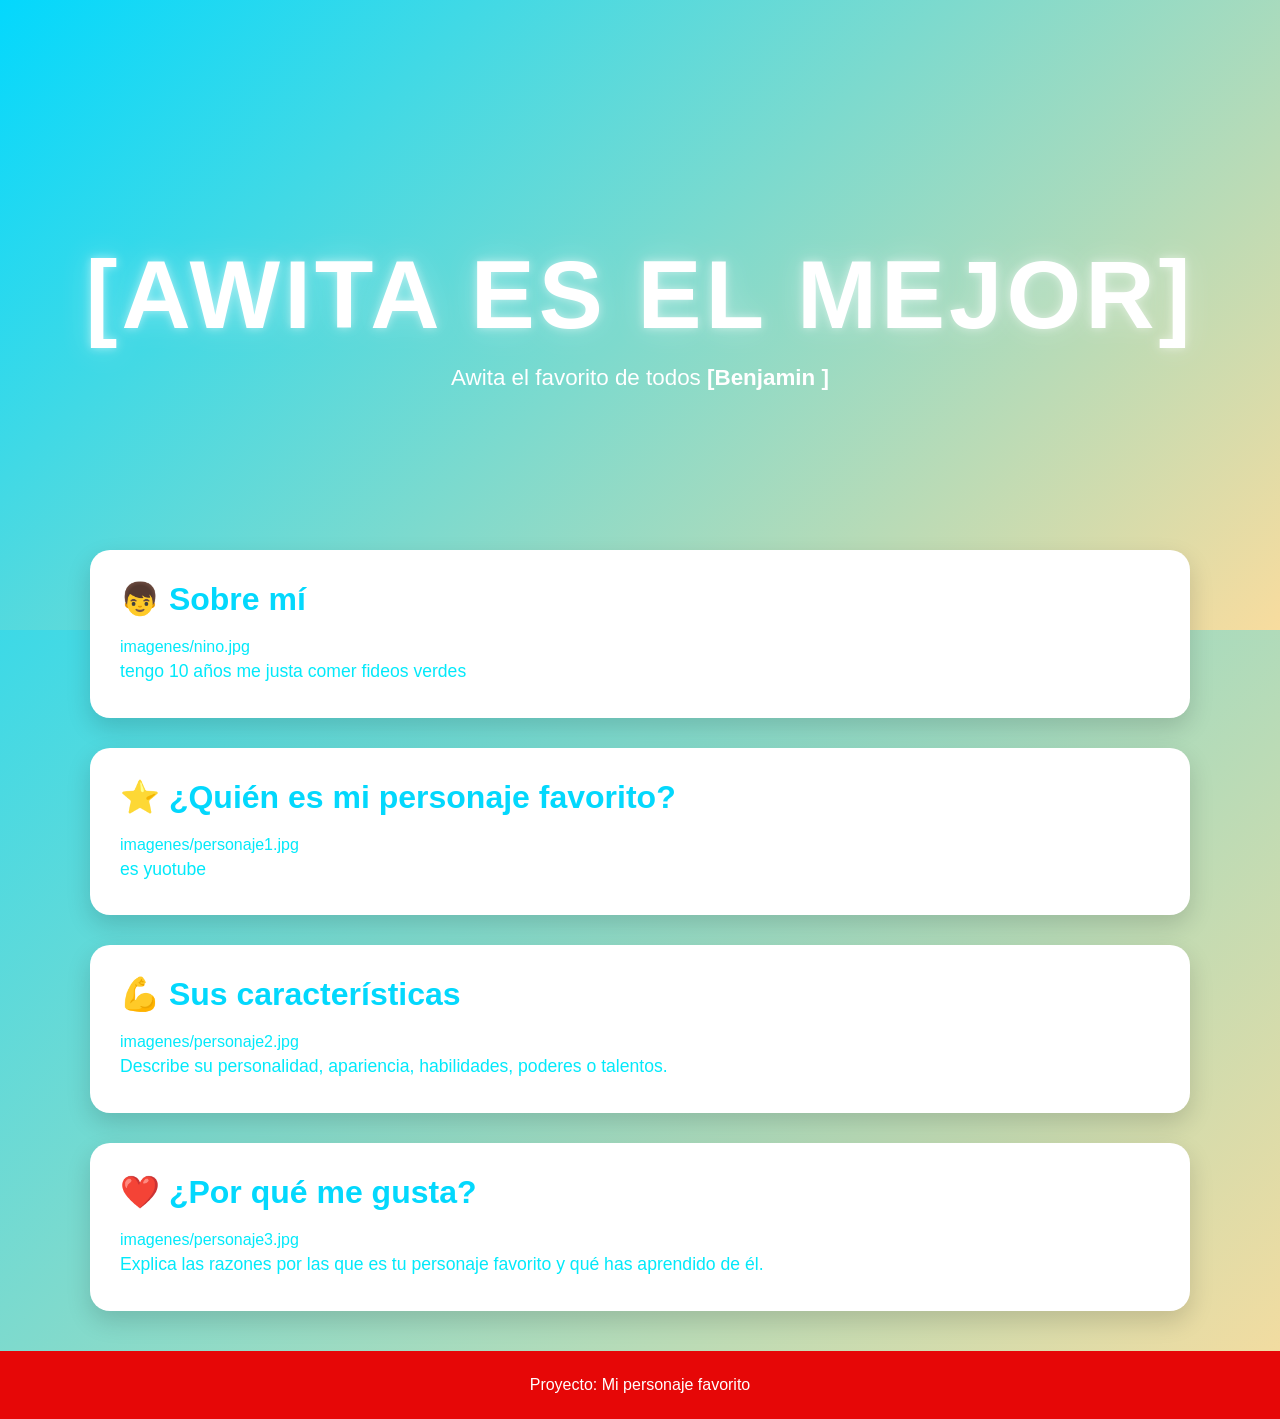
<file: docs/personajeFavorito/index.html>
<!DOCTYPE html>
<html lang="es">

<head>
    <meta charset="UTF-8">
    <meta name="viewport" content="width=device-width, initial-scale=1.0">
    <title>[Nombre del Personaje]</title>
    <link rel="stylesheet" href="style.css">
</head>

<body>

    <header class="hero">
        <div class="hero-content">
            <h1>[Awita es el mejor]</h1>
<p> Awita el favorito de todos <strong>[Benjamin 
    ]</strong></p>
        </div>
    </header>

    <main>

        <section class="card">
            <h2>👦 Sobre mí</h2>
            imagenes/nino.jpg

            <p>
                tengo 10 años me justa comer fideos 
                verdes  

                
                
            </p>
        </section>

        <section class="card">
            <h2>⭐ ¿Quién es mi personaje favorito?</h2>
            imagenes/personaje1.jpg

            <p>
                es yuotube 
                
            </p>
        </section>

        <section class="card">
            <h2>💪 Sus características</h2>
            imagenes/personaje2.jpg

            <p>
                Describe su personalidad, apariencia,
                habilidades, poderes o talentos.
            </p>
        </section>

        <section class="card">
            <h2>❤️ ¿Por qué me gusta?</h2>
            imagenes/personaje3.jpg

            <p>
                Explica las razones por las que es tu personaje favorito
                y qué has aprendido de él.
            </p>
        </section>

    </main>

    <footer>
        <p>Proyecto: Mi personaje favorito</p>
    </footer>

</body>

</html>
</file>
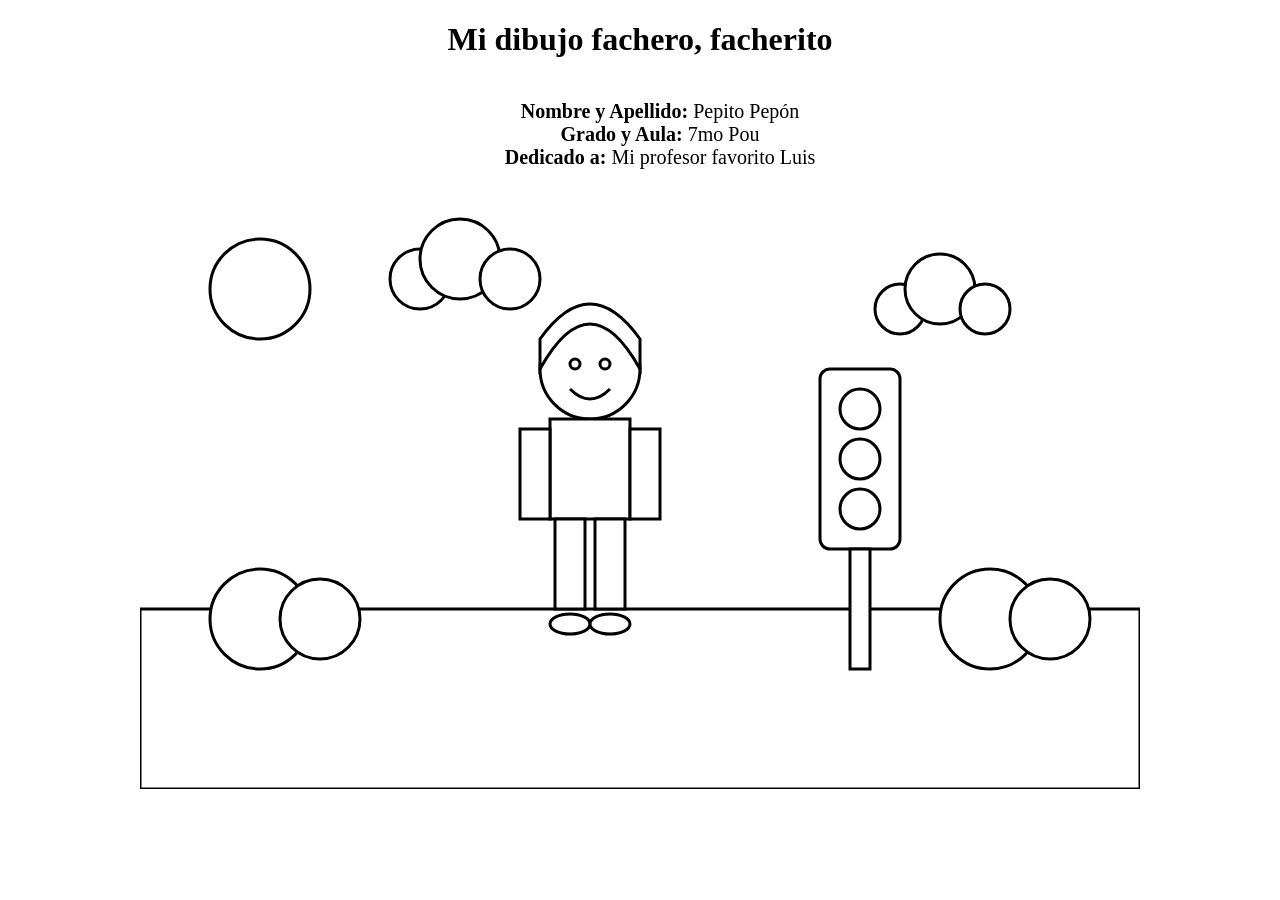
<file: docs/semaforoRGB/index.html>
<!DOCTYPE html>
<html lang="es">
<head>
    <meta charset="UTF-8">
    <title>Dibujo para colorear</title>
    <link rel="stylesheet" href="estilos.css">
</head>
<body>
<h1>Mi dibujo fachero, facherito</h1>
<ul>
  <li><strong>Nombre y Apellido:</strong> Pepito Pepón</li>
  <li><strong>Grado y Aula:</strong> 7mo Pou</li>
  <li><strong>Dedicado a:</strong> Mi profesor favorito Luis</li>
</ul>
<svg viewBox="0 0 1000 600" class="dibujo cielo">

    <!-- Sol -->
    <circle class="sol" cx="120" cy="100" r="50"/>

    <!-- Nubes -->
    <g class="nube">
        <circle class="nube-cuerpo" cx="280" cy="90" r="30"/>
        <circle class="nube-cuerpo" cx="320" cy="70" r="40"/>
        <circle class="nube-cuerpo" cx="370" cy="90" r="30"/>
    </g>

    <g class="nube">
        <circle class="nube-cuerpo" cx="760" cy="120" r="25"/>
        <circle class="nube-cuerpo" cx="800" cy="100" r="35"/>
        <circle class="nube-cuerpo" cx="845" cy="120" r="25"/>
    </g>

    <!-- Césped -->
    <rect class="cesped" x="0" y="420" width="1000" height="180"/>

    <!-- Arbustos -->
    <circle class="arbusto" cx="120" cy="430" r="50"/>
    <circle class="arbusto" cx="180" cy="430" r="40"/>

    <circle class="arbusto" cx="850" cy="430" r="50"/>
    <circle class="arbusto" cx="910" cy="430" r="40"/>

    <!-- Semáforo -->
    <g class="semaforo">

        <rect class="cuerpo-semaforo"
              x="680"
              y="180"
              width="80"
              height="180"
              rx="10"/>

        <circle class="luz-roja"
                cx="720"
                cy="220"
                r="20"/>

        <circle class="luz-amarilla"
                cx="720"
                cy="270"
                r="20"/>

        <circle class="luz-verde"
                cx="720"
                cy="320"
                r="20"/>

        <rect class="palo-semaforo"
              x="710"
              y="360"
              width="20"
              height="120"/>

    </g>

    <!-- Persona -->

    <!-- Cabeza -->
    <circle class="piel"
            cx="450"
            cy="180"
            r="50"/>

    <!-- Cabello -->
    <path class="cabello"
          d="M400 180
             Q450 90 500 180
             L500 150
             Q450 80 400 150 Z"/>

    <!-- Ojos -->
    <circle class="ojo"
            cx="435"
            cy="175"
            r="5"/>

    <circle class="ojo"
            cx="465"
            cy="175"
            r="5"/>

    <!-- Sonrisa -->
    <path class="boca"
          d="M430 200 Q450 220 470 200"/>

    <!-- Polo -->
    <rect class="polo"
          x="410"
          y="230"
          width="80"
          height="100"/>

    <!-- Brazos -->
    <rect class="piel"
          x="380"
          y="240"
          width="30"
          height="90"/>

    <rect class="piel"
          x="490"
          y="240"
          width="30"
          height="90"/>

    <!-- Pantalón -->
    <rect class="pantalon"
          x="415"
          y="330"
          width="30"
          height="90"/>

    <rect class="pantalon"
          x="455"
          y="330"
          width="30"
          height="90"/>

    <!-- Zapatos -->
    <ellipse class="zapato"
             cx="430"
             cy="435"
             rx="20"
             ry="10"/>

    <ellipse class="zapato"
             cx="470"
             cy="435"
             rx="20"
             ry="10"/>

</svg>

</body>
</html>
</file>
<file: docs/personajeFavorito/style.css>
/*======================================
  PALETA DE COLORES
======================================*/
:root {
    --color-primario: #03d8fd;
    --color-secundario: #f8dc9e;
}

/*======================================
  CONFIGURACIÓN GENERAL
======================================*/
* {
    margin: 0;
    padding: 0;
    box-sizing: border-box;
}

body {
    font-family: "Segoe UI", Arial, sans-serif;

    background: linear-gradient(
        135deg,
        var(--color-primario),
        var(--color-secundario)
    );

    min-height: 100vh;
    color: #02e9fa;
}

/*======================================
  HERO
======================================*/
.hero {
    height: 70vh;

    display: flex;
    justify-content: center;
    align-items: center;

    text-align: center;

    background: linear-gradient(
        135deg,
        var(--color-primario),
        var(--color-secundario)
    );

    color: white;
}

.hero-content {
    animation: aparecer 1.5s ease;
}

.hero h1 {
    font-size: clamp(3rem, 8vw, 6rem);
    letter-spacing: 4px;
    text-transform: uppercase;

    text-shadow:
        0 0 10px rgba(255,255,255,.5),
        0 0 30px rgba(255,255,255,.3);

    animation: flotar 3s ease-in-out infinite;
}

.hero p {
    font-size: 1.4rem;
    margin-top: 15px;
}

/*======================================
  CONTENEDOR
======================================*/
main {
    width: 90%;
    max-width: 1100px;

    margin: -80px auto 40px;
}

/*======================================
  TARJETAS
======================================*/
.card {
    background: white;

    margin-bottom: 30px;
    padding: 30px;

    border-radius: 20px;

    box-shadow: 0 10px 25px rgba(0,0,0,.15);

    transition: .3s;
}

.card:hover {
    transform: translateY(-8px);
}

.card h2 {
    color: var(--color-primario);
    margin-bottom: 20px;
    font-size: 2rem;
}

.card img {
    width: 100%;
    max-width: 450px;

    display: block;
    margin: 20px auto;

    border-radius: 15px;

    transition: .4s;
}

.card img:hover {
    transform: scale(1.05);
}

.card p {
    font-size: 1.1rem;
    line-height: 1.8;
}

/*======================================
  FOOTER
======================================*/
footer {
    text-align: center;

    padding: 25px;

    color: white;

    background: #e60707;

    backdrop-filter: blur(5px);
}

/*======================================
  ANIMACIONES
======================================*/
@keyframes aparecer {
    from {
        opacity: 0;
        transform: translateY(40px);
    }

    to {
        opacity: 1;
        transform: translateY(0);
    }
}

@keyframes flotar {
    0% {
        transform: translateY(0);
    }

    50% {
        transform: translateY(-10px);
    }

    100% {
        transform: translateY(0);
    }
}

/*======================================
  RESPONSIVE
======================================*/
@media (max-width: 768px) {

    .hero {
        height: 55vh;
    }

    .hero p {
        font-size: 1rem;
    }

    .card {
        padding: 20px;
    }

    .card h2 {
        font-size: 1.5rem;
    }
}
</file>
<file: docs/semaforoRGB/estilos.css>
body{
    margin:0;
    display:flex;
    justify-content:center;
    background:white;
    flex-direction: column;
    align-items: center;

}
h1 {
  text-align: center;
}
ul {
  list-style-type: none;
  display: flex;
  flex-direction: column;
  align-items: center;
  font-size: 20px;
}
.dibujo{
    width:1000px;
}

.cielo,
.sol,
.nube-cuerpo,
.cesped,
.arbusto,
.cuerpo-semaforo,
.luz-roja,
.luz-amarilla,
.luz-verde,
.palo-semaforo,
.piel,
.cabello,
.ojo,
.polo,
.pantalon,
.zapato{
    fill:white;
    stroke:black;
    stroke-width:3;
}
</file>
